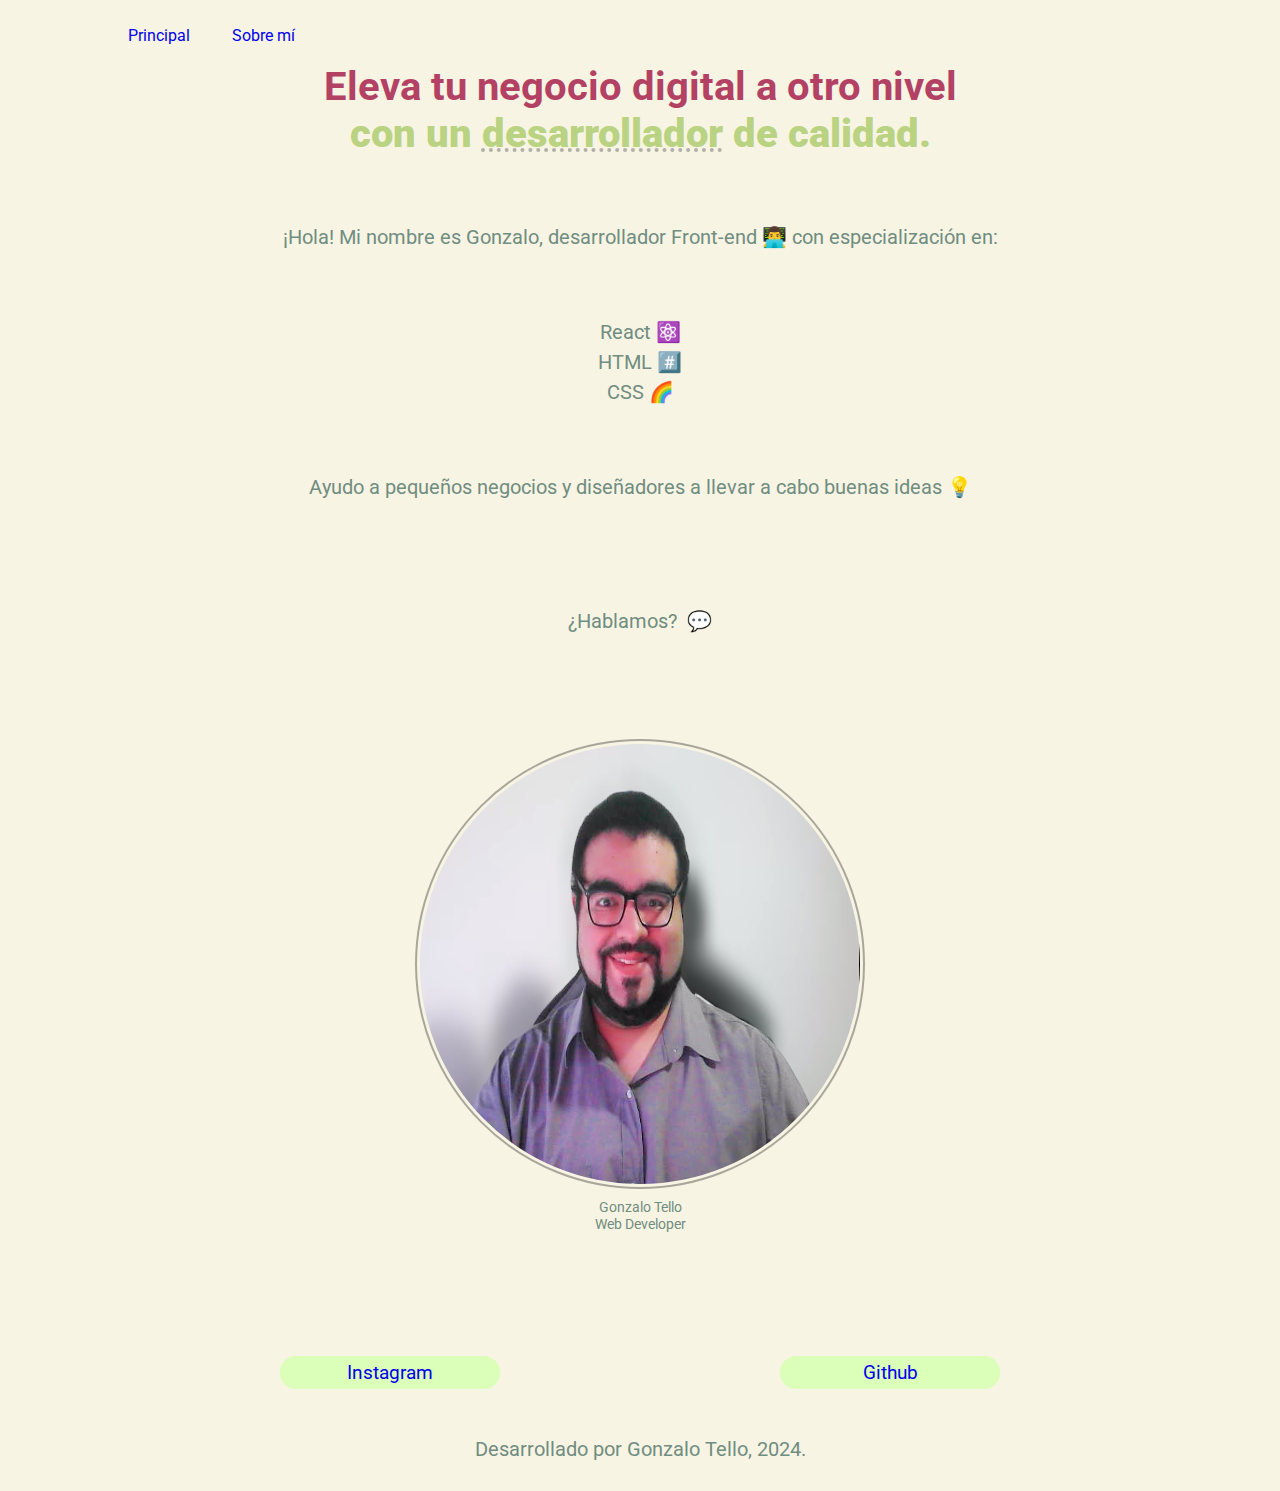
<file: index.html>
<!DOCTYPE html>
<html lang="es-ar">
<head>
    <meta charset="UTF-8">
    <meta name="viewport" content="width=device-width, initial-scale=1.0">
    <link rel="preconnect" href="https://fonts.googleapis.com">
    <link rel="preconnect" href="https://fonts.gstatic.com" crossorigin>
    <link href="https://fonts.googleapis.com/css2?family=Roboto:ital,wght@0,100;0,300;0,400;0,500;0,700;0,900;1,100;1,300;1,400;1,500;1,700;1,900&display=swap" rel="stylesheet">
    <link rel="stylesheet" href="./styles/reset.css">
    <link rel="stylesheet" href="./styles/style.css">
    <title>Portafolio</title>
</head>
    <body>
        <header class="header">
            <nav class="header__nav">
                <a class="header__nav__link" href="index.html">Principal</a>
                <a class="header__nav__link" href="about.html">Sobre mí</a>
            </nav>
        </header>
        <main class="presentacion">
            <div class="flex_column">
            
            <section class="presentacion__contenido">
                <div class="flex_row">
                    <h1 class="presentacion__contenido__titulo">Eleva tu negocio digital a otro nivel<br>
                        <strong>con un <span>desarrollador</span> de calidad.</strong>
                    </h1>
                    <p>
                    ¡Hola! Mi nombre es Gonzalo, desarrollador Front-end 👨‍💻 con especialización 
                    en:
                    </p>
    
                    <ul class="presentacion__contenido__listado">
                        <li>React ⚛️</li> 
                        <li>HTML #️⃣</li>
                        <li>CSS 🌈</li>
                    </ul>
    
                    <p>Ayudo a pequeños negocios y diseñadores a llevar a cabo buenas ideas 💡<br></p>
                    <p class="presentacion__contenido__talk">¿Hablamos?&#160;&#160;💬</p>

                </div>
            </section>
            <figure class="presentacion__foto_principal">
                <img src="./img/Gonzalo.png" alt="Foto de Presentación">
                <figcaption class="presentacion__foto_principal__caption">Gonzalo Tello<br>Web Developer</figcaption>
            </figure>            
            </div>
            <div class="enlaces_div">
                <a class="enlaces" href="http://www.instagram.com" target="_blank">Instagram</a>
                <a class="enlaces" href="http://www.github.com" target="_blank">Github</a>
            </div>
        </main>
        <footer>
            <p>Desarrollado por Gonzalo Tello, 2024.</p>
        </footer>
    </body>
</html>
</file>
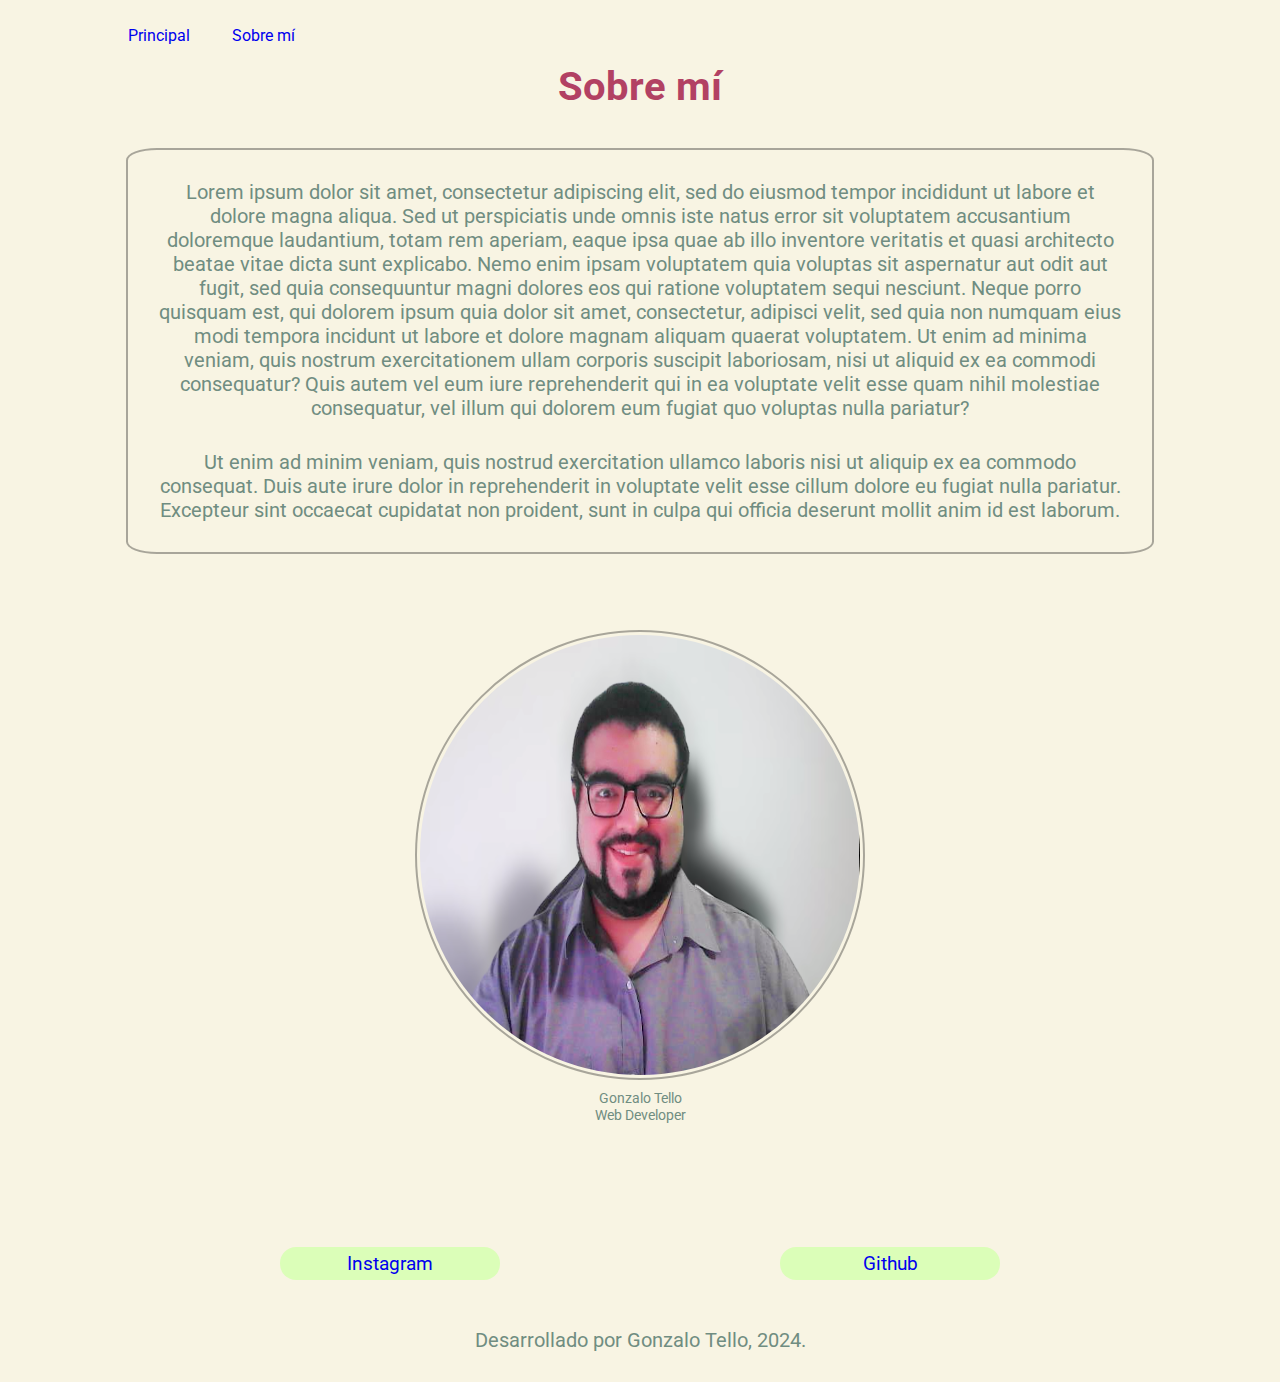
<file: about.html>
<!DOCTYPE html>
<html lang="es-ar">
<head>
    <meta charset="UTF-8">
    <meta name="viewport" content="width=device-width, initial-scale=1.0">
    <link rel="preconnect" href="https://fonts.googleapis.com">
    <link rel="preconnect" href="https://fonts.gstatic.com" crossorigin>
    <link href="https://fonts.googleapis.com/css2?family=Roboto:ital,wght@0,100;0,300;0,400;0,500;0,700;0,900;1,100;1,300;1,400;1,500;1,700;1,900&display=swap" rel="stylesheet">
    <link rel="stylesheet" href="./styles/reset.css">
    <link rel="stylesheet" href="./styles/style.css">
    <title>Sobre mí</title>
</head>
    <body>
        <header class="header">
            <nav class="header__nav">
                <a class="header__nav__link" href="index.html">Principal</a>
                <a class="header__nav__link" href="about.html">Sobre mí</a>
            </nav>
        </header>
        <main class="presentacion">
            <div class="flex_column">
            
            <section class="presentacion__contenido">
                <div class="flex_row">
                    <h1 class="presentacion__contenido__titulo">Sobre mí</h1>
                        <div class="presentacion__contenido__cuadro">
                        <p>Lorem ipsum dolor sit amet, consectetur adipiscing elit, sed do eiusmod tempor incididunt ut labore et dolore magna aliqua.
                            Sed ut perspiciatis unde omnis iste natus error sit voluptatem accusantium doloremque laudantium, totam rem aperiam, eaque 
                            ipsa quae ab illo inventore veritatis et quasi architecto beatae vitae dicta sunt explicabo. Nemo enim ipsam voluptatem quia 
                            voluptas sit aspernatur aut odit aut fugit, sed quia consequuntur magni dolores eos qui ratione voluptatem sequi nesciunt. 
                            Neque porro quisquam est, qui dolorem ipsum quia dolor sit amet, consectetur, adipisci velit, sed quia non numquam eius modi 
                            tempora incidunt ut labore et dolore magnam aliquam quaerat voluptatem. Ut enim ad minima veniam, quis nostrum exercitationem 
                            ullam corporis suscipit laboriosam, nisi ut aliquid ex ea commodi consequatur? Quis autem vel eum iure reprehenderit qui in ea 
                            voluptate velit esse quam nihil molestiae consequatur, vel illum qui dolorem eum fugiat quo voluptas nulla pariatur?
                        </p>
                        <p>Ut enim ad minim veniam, quis nostrud exercitation ullamco laboris nisi ut aliquip ex ea commodo consequat. 
                           Duis aute irure dolor in reprehenderit in voluptate velit esse cillum dolore eu fugiat nulla pariatur. Excepteur sint occaecat cupidatat 
                           non proident, sunt in culpa qui officia deserunt mollit anim id est laborum.</p>
                    </div>
                </section>
                <figure class="presentacion__foto_principal">
                    <img src="./img/Gonzalo.png" alt="Foto de Presentación">
                    <figcaption class="presentacion__foto_principal__caption">Gonzalo Tello<br>Web Developer</figcaption>
                </figure> 
                </div>
            </section>
                       
            </div>
            <div class="enlaces_div">
                <a class="enlaces" href="http://www.instagram.com" target="_blank">Instagram</a>
                <a class="enlaces" href="http://www.github.com" target="_blank">Github</a>
            </div>
        </main>
        <footer>
            <p>Desarrollado por Gonzalo Tello, 2024.</p>
        </footer>
    </body>
</html>
</file>
<file: styles/style.css>
:root {
    --font-uno: "Roboto", Arial, Helvetica, sans-serif;
}

/* ---------- Body y Elementos agrupados ---------- */

body {
    background-color: rgba(248, 244, 227);
    height: 100vh;
    width: 100vw;
    box-sizing: border-box;
}

h1, p, section, span, footer, .presentacion__contenido__listado, .presentacion__foto_principal__caption {
    font-family: var(--font-uno);
    color: rgb(112, 141, 129);
    margin: 2vh 0;
    font-size: 40px;
}

/* ---------- Elementos únicos ---------- */

h1 {
    text-align: center;
    color: rgb(178, 65, 99);
}

p {
    text-align: center;
    margin: 30px;
    font-size: 0.5em;
}

strong {
    color: rgb(185, 211, 130);
}

span {
    text-decoration: underline;
    text-decoration-color: rgba(128, 128, 128, 0.582);
    text-decoration-style: dotted;
    color: rgb(185, 211, 130);
}

ul {
    display: flex;
    flex-direction: column;
    justify-content: center;
    align-items: center;
    width: 100%;
}
  
li {
    list-style: none;
    white-space: nowrap;
    line-height: 1.5;
    font-size: 0.5em;
}

img {
    border-radius: 100%;
    width: 440px;
    height: 440px;
    outline: 2px solid #00000052;
    outline-offset: 3px;
}

footer {
    color: rgb(47, 37, 4);
    display: flex;
    text-align: center;
    justify-content: space-evenly;
}

/* ---------- Clases ---------- */

.header {
    padding: 2% 0% 0% 7%;
    font-size: 1em;
    font-family: var(--font-uno);
    display: flex;
    flex-direction: row;
}

.header__nav>a {
    text-decoration: none;
    padding-left: 3vw;
}

.flex_row {
    display: flex;
    justify-content:center;
    flex-direction: column;
    white-space: wrap;
    gap: 20px;
}

.flex_column {
    display: flex;
    justify-content: center;
}

.presentacion__contenido {
    width: 65%;
    text-align: center;
    margin: 0;
    display: flex;
    flex-direction: row;
    align-items: center;
}

.presentacion__contenido__listado {
    text-align: center;
}

.presentacion__contenido__talk {
    display: flex;
    color: rgb(112, 141, 129);
    justify-content: center;
    margin-top: 60px;
    text-decoration: none;
    font-size: 0.5em;
}

.presentacion__foto_principal {
    display: flex;
    flex-direction: column;
    justify-content: center;
    align-items: center;
    height: 70vh;
    padding-top: 2vh;
}

.presentacion__foto_principal__caption {
    width: 40%;
    text-align: center;
    font-size: 0.9rem;
    margin: 1em;
}

.presentacion__contenido__cuadro {
    max-width: 80%;
    border-radius: 3%;
    border: 2px solid #00000052;
}

.enlaces {
    width: 120px;
    font-size: 1.2rem;
    background-color:rgba(219, 254, 184);
    text-align: center;
    padding: 5px 50px;
    border-radius: 16px;
    text-decoration: none;
    font-family: var(--font-uno);
}

.enlaces_div {
    display: flex;
    justify-content:space-evenly;
    flex-flow: row wrap;
    margin-top: 5vh;
}

/* ---------- Interacciones ---------- */

li::marker {
    margin-right: 0;
    font-size: 1em;
    color: rgb(112, 141, 129);
}

a:visited {
    color:rgb(122, 145, 141);
}

a:hover {
    color: rgba(112, 141, 129, 0.329);
}

/* ---------- Media Queries ---------- */

@media (max-width:1450px) {
    .flex_column {
        display: flex;
        flex-direction: column;
        justify-content: center;

    }

    .presentacion__contenido {
        width: 100%;
        display: flex;
        justify-content: space-around;
    }

    .flex_row {
        width: 100%;
        align-items: center;
    }
}

@media (max-width: 784px) {
    .flex_row {
        width: 80%;
        white-space: wrap;
        display: flex;
        flex-direction: column;
        justify-content: center;

    }

    .presentacion__contenido {
        display: flex;
        justify-content: space-around;
        white-space: nowrap;
    }

    .presentacion__foto_principal {
        height: 50vh;
    }
}

@media (max-width: 488px) {
    img {
        width: 18em;
        height: 20em;
    }

    .presentacion__foto_principal {
        display: flex;
        width: 100%;
        height: 300px;
    }

    .enlaces_div {
        flex-direction: column;
        align-items: center;
        gap: 1rem;
    }

    .header {
        padding-top: 4%;
    }

    .header__nav>a {
        padding-left: 5vw;
    }
}
</file>
